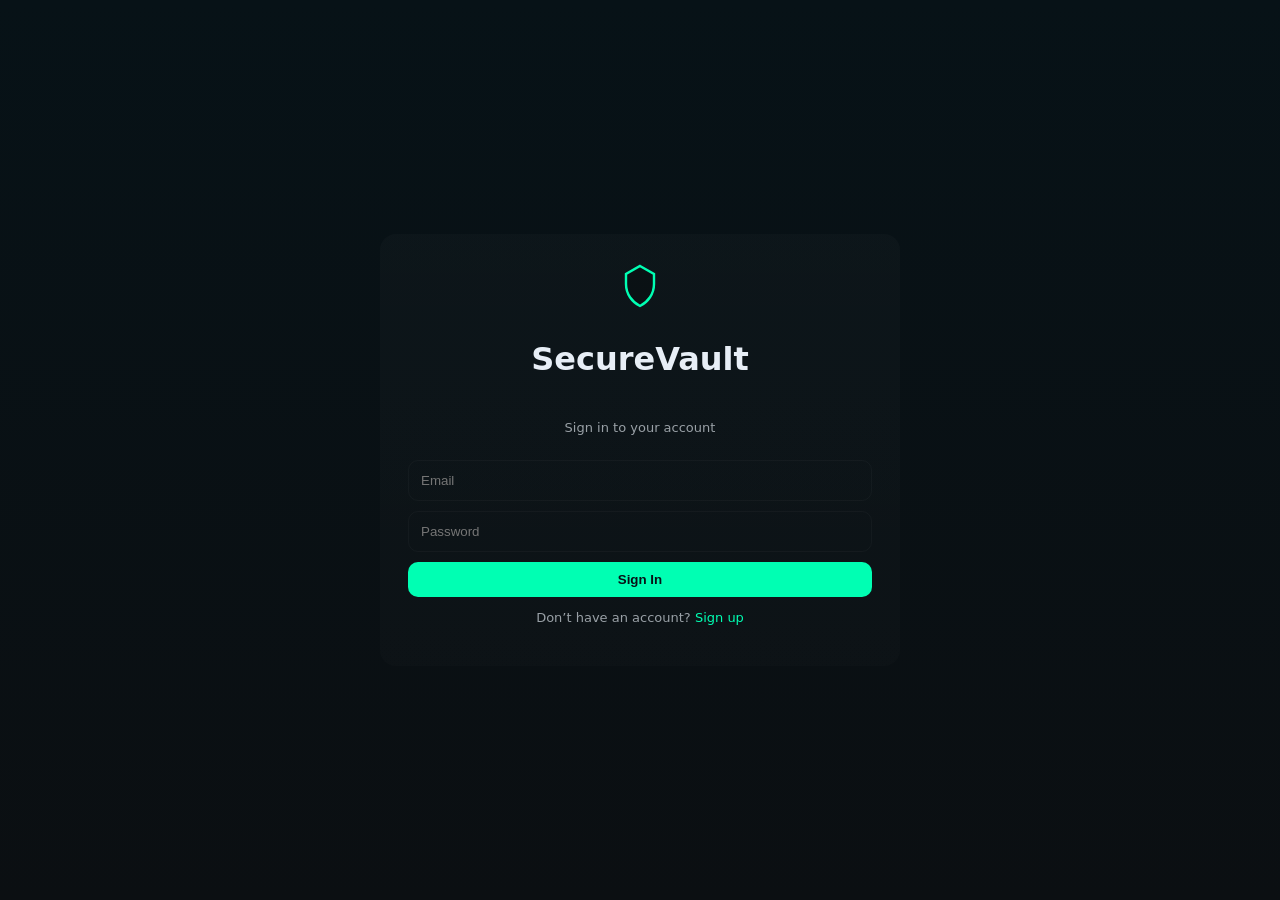
<file: index.html>
<!doctype html>
<html lang="en">
<head>
  <meta charset="utf-8" />
  <meta name="viewport" content="width=device-width,initial-scale=1" />
  <title>SecureVault — Sign In</title>
  <link rel="stylesheet" href="css/styles.css" />
</head>
<body class="auth-page">
  <main class="auth-card card" id="auth-container">

    <div id="signin-pane">
      <div class="logo-block">
        <svg width="48" height="48" viewBox="0 0 24 24" fill="none">
          <path d="M12 2l7 4v5c0 5-3 9-7 11-4-2-7-6-7-11V6l7-4z"
            stroke="#00ffb3" stroke-width="1.2" fill="rgba(0,0,0,0.2)" />
        </svg>
        <h1>SecureVault</h1>
        <p class="muted small">Sign in to your account</p>
      </div>

      <form id="login-form" class="form">
        <input id="login-email" type="email" placeholder="Email" required />
        <input id="login-pass" type="password" placeholder="Password" required />
        <button id="btn-login" class="btn primary">Sign In</button>
      </form>

      <p class="muted small center">
        Don’t have an account?
        <a href="#" id="goto-signup" class="accent-link">Sign up</a>
      </p>
    </div>

    <div id="signup-pane" class="hidden">
      <div class="logo-block">
        <svg width="48" height="48" viewBox="0 0 24 24" fill="none">
          <path d="M12 2l7 4v5c0 5-3 9-7 11-4-2-7-6-7-11V6l7-4z"
            stroke="#00ffb3" stroke-width="1.2" fill="rgba(0,0,0,0.2)" />
        </svg>
        <h1>Create Account</h1>
        <p class="muted small">Join SecureVault</p>
      </div>

      <form id="signup-form" class="form">
        <input id="signup-email" type="email" placeholder="Email" required />
        <input id="signup-pass" type="password" placeholder="Password" required />
        <input id="signup-pass2" type="password" placeholder="Confirm password" required />
        <button id="btn-signup" class="btn primary">Create Account</button>
      </form>

      <p class="muted small center">
        Already have an account?
        <a href="#" id="goto-signin" class="accent-link">Sign in</a>
      </p>
    </div>

  </main>

  <script type="module" src="js/app.js"></script>
</body>
</html>
</file>
<file: css/styles.css>
/* Global theme copied from screenshots: dark + neon mint accent */
:root{
  --bg-top:#071217;
  --bg:#0b0f12;
  --panel:#0f1112;
  --card:#121314;
  --accent:#00ffb3;           /* neon mint from screenshot */
  --muted:#99a0a6;
  --danger:#ff6b6b;
  --radius:12px;
  --glass: rgba(255,255,255,0.02);
  font-family: Inter, system-ui, -apple-system, "Segoe UI", Roboto, "Helvetica Neue", Arial;
  color-scheme: dark;
  color:#e7eef6;
}

/* Base */
*{box-sizing:border-box}
html,body{height:100%;margin:0;background:linear-gradient(180deg,var(--bg-top),var(--bg));}
a{color:var(--accent);text-decoration:none}
.muted{color:var(--muted)}
.small{font-size:13px}
.center{text-align:center}

/* Sidebar */
#sidebar{position:fixed;left:0;top:0;height:100vh;width:220px;background:#0e1313;padding:20px;display:flex;flex-direction:column;gap:18px}
#sidebar .brand{display:flex;align-items:center;gap:12px}
#sidebar .brand h3{margin:0;font-size:20px}
#sidebar nav ul{list-style:none;padding:0;margin:18px 0;display:flex;flex-direction:column;gap:8px}
#sidebar nav a{display:flex;align-items:center;gap:10px;padding:10px;border-radius:10px;color:inherit}
#sidebar nav a svg{opacity:0.9}
#sidebar nav a.active, #sidebar nav a:hover{background:var(--accent);color:#071217;box-shadow:0 8px 24px rgba(0,255,179,0.08)}
.sidebar-footer{margin-top:auto;display:flex;flex-direction:column;gap:8px}

/* Main area */
.main{margin-left:220px;padding:28px}
.topbar{display:flex;justify-content:space-between;align-items:center;padding:18px;border-radius:12px;background:linear-gradient(180deg,rgba(255,255,255,0.01),transparent);box-shadow:0 6px 18px rgba(0,0,0,0.5)}
.header-actions{display:flex;align-items:center;gap:12px}
.profile-circle{width:40px;height:40px;border-radius:50%;display:flex;align-items:center;justify-content:center;background:rgba(255,255,255,0.02)}

/* Cards and grid */
.card{background:linear-gradient(180deg,rgba(255,255,255,0.02),rgba(255,255,255,0.01));padding:18px;border-radius:12px}
.grid{display:grid;grid-template-columns:repeat(auto-fit,minmax(280px,1fr));gap:18px;margin-top:18px}
.wide{grid-column:span 2}

/* Buttons & inputs */
.btn{border:0;padding:10px 14px;border-radius:10px;cursor:pointer;background:transparent;color:inherit}
.btn.primary{background:var(--accent);color:#071217;font-weight:700}
.btn.ghost{border:1px solid rgba(255,255,255,0.04)}
.btn.danger{background:var(--danger);color:#120101}
.input-label{font-size:13px;margin-top:8px;display:block}
input[type="text"], input[type="email"], input[type="password"], textarea, .search-input{
  background:transparent;border:1px solid rgba(255,255,255,0.03);padding:12px;border-radius:10px;color:inherit;width:100%;
}
textarea{min-height:54px}

/* Auth page */
.auth-page{display:flex;align-items:center;justify-content:center;height:100vh}
.auth-card{width:520px;padding:28px;border-radius:16px;text-align:center}
.logo-block{display:flex;flex-direction:column;align-items:center;gap:8px;margin-bottom:12px}
.form{display:flex;flex-direction:column;gap:10px}

/* Tables & lists */
.pw-table{width:100%;border-collapse:collapse;margin-top:12px}
.pw-table th{color:var(--muted);text-align:left;padding:12px 8px}
.pw-table td{padding:12px 8px;border-top:1px solid rgba(255,255,255,0.02)}
.pw-table .actions{text-align:right}

/* Password strength bars */
.bar{height:8px;background:#222;border-radius:8px;box-shadow:inset 0 -2px 0 rgba(0,0,0,0.3)}
.bar.red{background:linear-gradient(90deg,#ff6b6b,#3b3b3b)}
.bar.yellow{background:linear-gradient(90deg,#f2c94c,#3b3b3b)}
.bar.blue{background:linear-gradient(90deg,#4aa3ff,#3b3b3b)}
.bar.green{background:linear-gradient(90deg,#00ffb3,#2ce6a8)}

/* Chat */
.chat-card{display:flex;flex-direction:column;gap:12px;min-height:560px}
.chat-messages{flex:1;overflow:auto;padding:10px;border-radius:8px;background:linear-gradient(180deg,rgba(255,255,255,0.01),transparent)}
.msg{display:flex;gap:12px;align-items:flex-start;margin:10px 0}
.msg .avatar{width:42px;height:42px;border-radius:50%;display:flex;align-items:center;justify-content:center;background:var(--glass)}
.msg .bubble{background:#0d1112;padding:12px;border-radius:12px;max-width:80%}
.msg.user .bubble{background:linear-gradient(90deg,var(--accent),#16e6a8);color:#071217}

/* Drop area */
.drop-area{border:2px dashed rgba(255,255,255,0.03);padding:36px;border-radius:10px;text-align:center;cursor:pointer}

/* small utilities */
.row{display:flex;align-items:center}
.row.between{justify-content:space-between}
.tabs{display:flex;gap:8px;margin-bottom:10px}
.tab{padding:10px 12px;border-radius:8px;background:transparent;border:0}
.tab.active{background:rgba(0,0,0,0.35);border-bottom:3px solid var(--accent)}
.center-screen{display:flex;align-items:center;justify-content:center;height:100vh}
.list{list-style:none;padding:0;margin:0}

/* responsiveness */
@media (max-width:900px){
  #sidebar{display:none}
  .main{margin-left:0;padding:12px}
}

/*typing*/
.msg.typing .bubble {
  font-style: italic;
  opacity: 0.7;
}

.hidden { display: none !important; }
</file>
